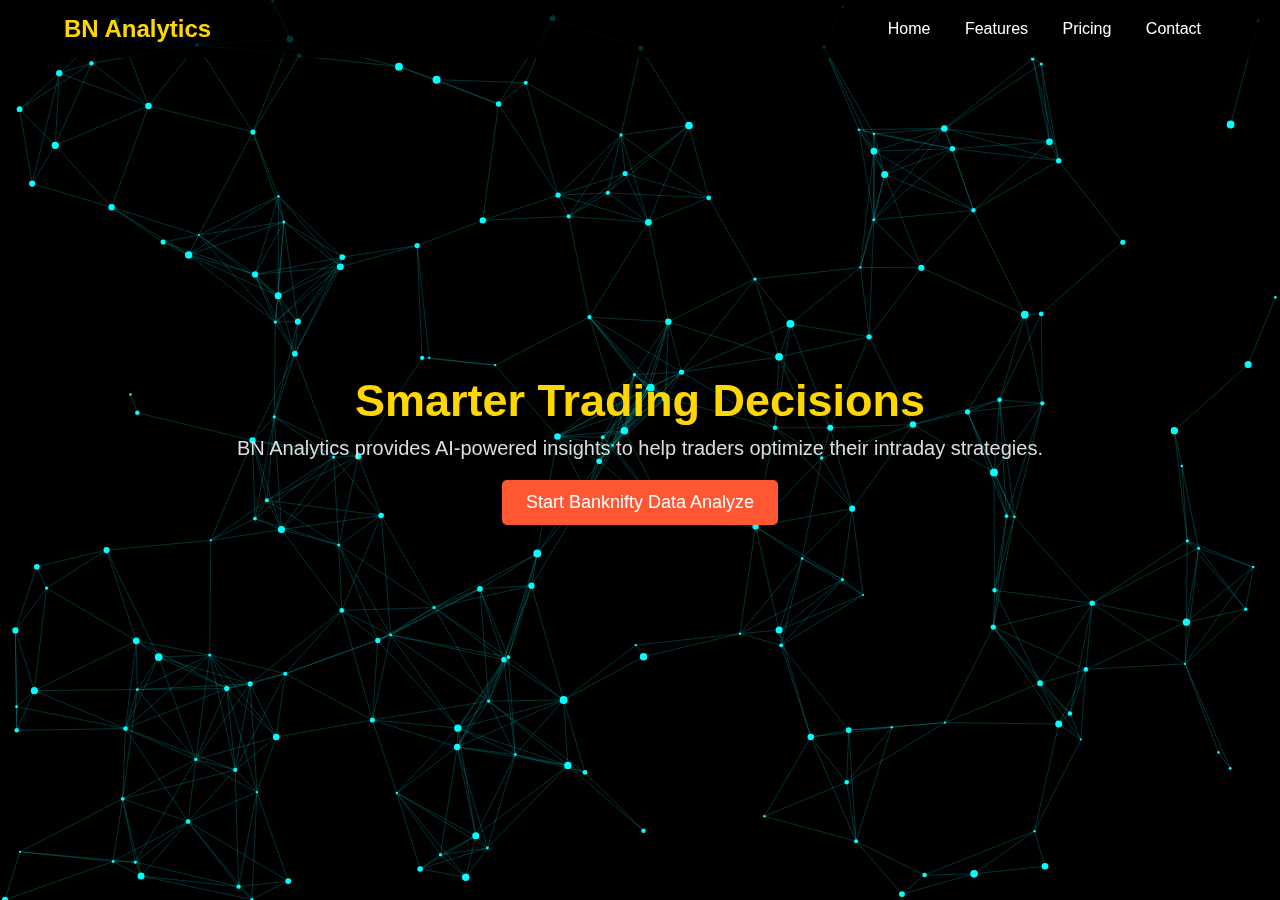
<file: index.html>
<!DOCTYPE html>
<html lang="en">
<head>
    <meta charset="UTF-8">
    <meta name="viewport" content="width=device-width, initial-scale=1.0">
    <title>BN Analytics - Trading Insights</title>
    <style>
        /* Reset styles */
        * {
            margin: 0;
            padding: 0;
            box-sizing: border-box;
            font-family: 'Poppins', sans-serif;
        }

        body {
            background: black;
            color: white;
            text-align: center;
            overflow: hidden;
        }

        /* Full-Screen Canvas for Digital Network */
        canvas {
            position: fixed;
            top: 0;
            left: 0;
            width: 100%;
            height: 100%;
            z-index: -1;
        }

        /* Header */
        .header {
            width: 100%;
            padding: 15px 5%;
            display: flex;
            justify-content: space-between;
            align-items: center;
            position: fixed;
            top: 0;
            left: 0;
            background: rgba(0, 0, 0, 0.8);
            z-index: 10;
        }

        .logo {
            font-size: 24px;
            font-weight: bold;
            color: #FFD700;
        }

        .nav a {
            margin: 0 15px;
            color: white;
            text-decoration: none;
            font-size: 16px;
            transition: 0.3s;
        }

        .nav a:hover {
            color: #FF5733;
        }

        /* Hero Section */
        .hero {
            height: 100vh;
            display: flex;
            align-items: center;
            justify-content: center;
            flex-direction: column;
            padding: 0 10%;
            z-index: 1;
            position: relative;
        }

        .hero h1 {
            font-size: 45px;
            font-weight: 600;
            color: #FFD700;
        }

        .hero p {
            font-size: 20px;
            color: #DDD;
            margin-top: 10px;
        }

        .cta-btn {
            display: inline-block;
            margin-top: 20px;
            padding: 12px 24px;
            background: #FF5733;
            color: white;
            font-size: 18px;
            text-decoration: none;
            border-radius: 5px;
            transition: 0.3s;
        }

        .cta-btn:hover {
            background: #E64A19;
        }
    </style>
</head>
<body>

    <!-- Background Animation -->
    <canvas id="networkCanvas"></canvas>

    <!-- Header -->
    <header class="header">
        <div class="logo">BN Analytics</div>
        <nav class="nav">
            <a href="#">Home</a>
            <a href="#">Features</a>
            <a href="#">Pricing</a>
            <a href="#">Contact</a>
        </nav>
    </header>

    <!-- Hero Section -->
    <section class="hero">
        <h1>Smarter Trading Decisions</h1>
        <p>BN Analytics provides AI-powered insights to help traders optimize their intraday strategies.</p>
       <a href="BN-Data.html" class="cta-btn" target="_blank">Start Banknifty Data Analyze</a>
    </section>

    <!-- JavaScript for Network Animation -->
    <script>
        const canvas = document.getElementById("networkCanvas");
        const ctx = canvas.getContext("2d");

        // Set canvas full screen
        canvas.width = window.innerWidth;
        canvas.height = window.innerHeight;

        let particles = [];
        const numParticles = 200;

        // Particle Class
        class Particle {
            constructor() {
                this.x = Math.random() * canvas.width;
                this.y = Math.random() * canvas.height;
                this.vx = (Math.random() - 0.5) * 2;
                this.vy = (Math.random() - 0.5) * 2;
                this.size = Math.random() * 3 + 1;
            }

            move() {
                this.x += this.vx;
                this.y += this.vy;

                // Bounce from edges
                if (this.x <= 0 || this.x >= canvas.width) this.vx *= -1;
                if (this.y <= 0 || this.y >= canvas.height) this.vy *= -1;
            }

            draw() {
                ctx.beginPath();
                ctx.arc(this.x, this.y, this.size, 0, Math.PI * 2);
                ctx.fillStyle = "#00ffff"; // Cyan-colored dots
                ctx.fill();
            }
        }

        // Create particles
        for (let i = 0; i < numParticles; i++) {
            particles.push(new Particle());
        }

        // Draw connections between close particles
        function drawConnections() {
            for (let i = 0; i < particles.length; i++) {
                for (let j = i + 1; j < particles.length; j++) {
                    let dx = particles[i].x - particles[j].x;
                    let dy = particles[i].y - particles[j].y;
                    let distance = Math.sqrt(dx * dx + dy * dy);

                    if (distance < 120) {
                        ctx.beginPath();
                        ctx.moveTo(particles[i].x, particles[i].y);
                        ctx.lineTo(particles[j].x, particles[j].y);
                        ctx.strokeStyle = "rgba(0, 255, 255, 0.2)"; // Light blue connections
                        ctx.lineWidth = 1;
                        ctx.stroke();
                    }
                }
            }
        }

        // Animation loop
        function animate() {
            ctx.clearRect(0, 0, canvas.width, canvas.height);

            for (let i = 0; i < particles.length; i++) {
                particles[i].move();
                particles[i].draw();
            }

            drawConnections();
            requestAnimationFrame(animate);
        }

        // Adjust canvas size on resize
        window.addEventListener("resize", () => {
            canvas.width = window.innerWidth;
            canvas.height = window.innerHeight;
        });

        // Start animation
        animate();
    </script>

</body>
</html>
</file>
